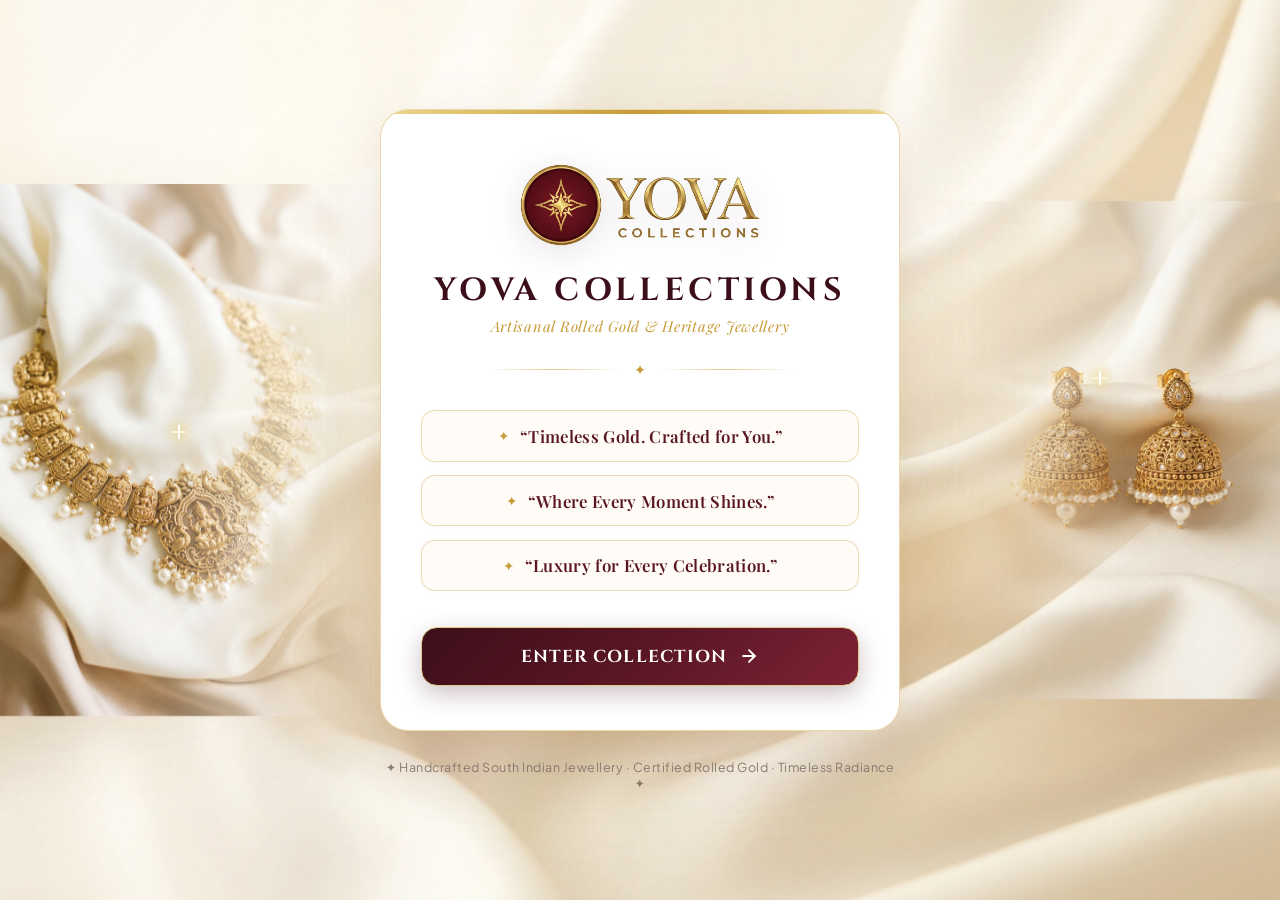
<file: index.html>
<!doctype html>
<html lang="en">

<head>
  <meta charset="UTF-8" />
  <meta name="viewport" content="width=device-width, initial-scale=1.0" />
  <title>Welcome to YOVA Collections | Timeless Rolled Gold Jewellery</title>
  <meta name="description"
    content="Welcome to YOVA Collections. Handcrafted South Indian rolled gold jewellery, temple collections, bridal harams, chokers, and bangles. Timeless Gold. Crafted for You." />

  <!-- Favicon -->
  <link rel="icon" type="image/png" href="images/yova_logo.png" />

  <!-- Google Fonts: Cinzel + Playfair Display + Plus Jakarta Sans -->
  <link rel="preconnect" href="https://fonts.googleapis.com" />
  <link rel="preconnect" href="https://fonts.gstatic.com" crossorigin />
  <link
    href="https://fonts.googleapis.com/css2?family=Cinzel:wght@500;600;700;800&family=Playfair+Display:ital,wght@0,400;0,600;0,700;1,400;1,600&family=Plus+Jakarta+Sans:wght@300;400;500;600;700&display=swap"
    rel="stylesheet" />

  <style>
    /* ==========================================================================
       YOVA COLLECTIONS - LUXURY WELCOME SCREEN
       Palette: Cream Ivory, Royal Burgundy Maroon, Antique Gold
       ========================================================================== */
    :root {
      --welcome-cream-bg: #fff8ed;
      --welcome-cream-card: #ffffff;
      --welcome-cream-inner: #fffcf7;
      --welcome-maroon-dark: #3d0f1a;
      --welcome-maroon-rich: #5a1623;
      --welcome-maroon-light: #7d2235;
      --welcome-gold-primary: #c69a36;
      --welcome-gold-light: #edd68a;
      --welcome-gold-border: #dec98a;
      --welcome-text-dark: #221410;
      --welcome-text-muted: #65544b;
      --welcome-text-subtle: #8c7d73;
    }

    * {
      box-sizing: border-box;
      margin: 0;
      padding: 0;
    }

    body.welcome-body {
      min-height: 100vh;
      width: 100%;
      background-color: var(--welcome-cream-bg);
      background-image:
        radial-gradient(circle at 50% 0%,
          rgba(237, 214, 138, 0.35) 0%,
          transparent 60%),
        radial-gradient(circle at 10% 90%,
          rgba(90, 22, 35, 0.05) 0%,
          transparent 50%),
        radial-gradient(circle at 90% 85%,
          rgba(198, 154, 54, 0.08) 0%,
          transparent 50%);
      font-family:
        "Plus Jakarta Sans",
        system-ui,
        -apple-system,
        sans-serif;
      color: var(--welcome-text-dark);
      display: flex;
      flex-direction: column;
      align-items: center;
      justify-content: center;
      padding: 2.5rem 1.25rem;
      position: relative;
      overflow-x: hidden;
    }

    /* Ambient Decorative Corner Watermarks */
    .bg-motif {
      position: fixed;
      pointer-events: none;
      font-family: "Cinzel", serif;
      font-size: 15rem;
      color: var(--welcome-maroon-dark);
      opacity: 0.035;
      user-select: none;
      line-height: 1;
      z-index: 0;
    }

    .motif-tl {
      top: -3.5rem;
      left: -3.5rem;
    }

    .motif-br {
      bottom: -3.5rem;
      right: -3.5rem;
    }

    /* ==========================================================================
       FULL-SCREEN CINEMATIC JEWELLERY BACKGROUND (CAMPAIGN AD AMBIENCE)
       ========================================================================== */
    .luxury-jewellery-backdrop {
      position: fixed;
      inset: 0;
      width: 100vw;
      height: 100vh;
      pointer-events: none !important;
      user-select: none;
      z-index: 1;
      overflow: hidden;
      background-color: #faf5ec;
    }

    /* Layer 1: Base high-resolution luxury ivory silk backdrop */
    .backdrop-base-wallpaper {
      position: absolute;
      inset: -5%;
      width: 110%;
      height: 110%;
      background-image: url("images/ivory_silk_backdrop.jpg");
      background-position: center center;
      background-size: cover;
      background-repeat: no-repeat;
      filter: brightness(1.02) contrast(1.02) saturate(1.05);
      transform: scale(1.02);
      animation: luxuryCameraPan 32s ease-in-out infinite alternate;
      will-change: transform;
    }

    /* Soft Studio Warm Champagne & Ivory Ambient Grading Film */
    .backdrop-colour-film {
      position: absolute;
      inset: 0;
      background:
        radial-gradient(ellipse at 50% 50%,
          rgba(255, 255, 255, 0.45) 0%,
          rgba(254, 250, 242, 0.35) 50%,
          rgba(245, 235, 215, 0.4) 100%),
        linear-gradient(135deg,
          rgba(255, 255, 255, 0.35) 0%,
          transparent 50%,
          rgba(237, 214, 138, 0.15) 100%);
      mix-blend-mode: normal;
      pointer-events: none;
    }

    /* Soft Warm Champagne Center Glow Halo (Elevating White Card) */
    .backdrop-center-halo {
      position: absolute;
      top: 50%;
      left: 50%;
      width: clamp(480px, 60vw, 760px);
      height: clamp(580px, 75vh, 880px);
      transform: translate(-50%, -50%);
      background: radial-gradient(ellipse at center,
          rgba(237, 214, 138, 0.38) 0%,
          rgba(198, 154, 54, 0.16) 40%,
          rgba(255, 255, 255, 0.05) 70%,
          transparent 100%);
      filter: blur(60px);
      -webkit-filter: blur(60px);
      animation: haloBreathe 16s ease-in-out infinite alternate;
      pointer-events: none;
    }

    /* Layer 2: Editorial Flank Visuals (Real Jewellery on Ivory Silk) */
    .editorial-flank {
      position: absolute;
      top: 50%;
      height: 92vh;
      max-height: 940px;
      pointer-events: none;
      filter: brightness(0.98) contrast(1.05) drop-shadow(0 15px 35px rgba(185, 150, 105, 0.22));
      transition: opacity 0.5s ease;
      will-change: transform;
    }

    .editorial-flank-img {
      width: 100%;
      height: 100%;
      object-fit: contain;
      object-position: center;
      display: block;
    }

    /* Left: Antique-Gold Temple Necklace on Ivory Silk (Bleeding off left edge) */
    .flank-left {
      left: -2vw;
      width: clamp(340px, 31vw, 540px);
      transform: translateY(-50%);
      -webkit-mask-image:
        linear-gradient(to right,
          rgba(0, 0, 0, 1) 0%,
          rgba(0, 0, 0, 0.95) 45%,
          rgba(0, 0, 0, 0.35) 75%,
          transparent 100%),
        linear-gradient(to bottom,
          transparent 0%,
          rgba(0, 0, 0, 1) 8%,
          rgba(0, 0, 0, 1) 92%,
          transparent 100%);
      -webkit-mask-composite: destination-in;
      mask-image:
        linear-gradient(to right,
          rgba(0, 0, 0, 1) 0%,
          rgba(0, 0, 0, 0.95) 45%,
          rgba(0, 0, 0, 0.35) 75%,
          transparent 100%),
        linear-gradient(to bottom,
          transparent 0%,
          rgba(0, 0, 0, 1) 8%,
          rgba(0, 0, 0, 1) 92%,
          transparent 100%);
      mask-composite: intersect;
      opacity: 0.9;
      animation: leftFlankDrift 26s ease-in-out infinite alternate;
    }

    /* Right: Matching Antique-Gold Jhumkas on Ivory Silk (Bleeding off right edge) */
    .flank-right {
      right: -2vw;
      width: clamp(320px, 29vw, 500px);
      transform: translateY(-50%);
      -webkit-mask-image:
        linear-gradient(to left,
          rgba(0, 0, 0, 1) 0%,
          rgba(0, 0, 0, 0.95) 45%,
          rgba(0, 0, 0, 0.35) 75%,
          transparent 100%),
        linear-gradient(to bottom,
          transparent 0%,
          rgba(0, 0, 0, 1) 8%,
          rgba(0, 0, 0, 1) 92%,
          transparent 100%);
      -webkit-mask-composite: destination-in;
      mask-image:
        linear-gradient(to left,
          rgba(0, 0, 0, 1) 0%,
          rgba(0, 0, 0, 0.95) 45%,
          rgba(0, 0, 0, 0.35) 75%,
          transparent 100%),
        linear-gradient(to bottom,
          transparent 0%,
          rgba(0, 0, 0, 1) 8%,
          rgba(0, 0, 0, 1) 92%,
          transparent 100%);
      mask-composite: intersect;
      opacity: 0.9;
      animation: rightFlankDrift 28s ease-in-out infinite alternate;
    }

    /* Layer 3: Slow Elegant Light Sweep across the gold jewellery */
    .gold-sheen-sweep {
      position: absolute;
      inset: -50% -50%;
      width: 200%;
      height: 200%;
      background: linear-gradient(115deg,
          transparent 0%,
          transparent 44%,
          rgba(255, 255, 255, 0.15) 48%,
          rgba(255, 250, 235, 0.45) 50%,
          rgba(237, 214, 138, 0.2) 52%,
          transparent 56%,
          transparent 100%);
      mix-blend-mode: soft-light;
      pointer-events: none;
      animation: lightSweepLoop 11s cubic-bezier(0.4, 0, 0.2, 1) infinite;
    }

    /* Layer 4: Refined Precision Gold Glints on Jewellery Details */
    .jewellery-glint {
      position: absolute;
      width: 14px;
      height: 14px;
      pointer-events: none;
      transform: translate(-50%, -50%);
    }

    .jewellery-glint::before,
    .jewellery-glint::after {
      content: "";
      position: absolute;
      background: #ffffff;
      box-shadow: 0 0 12px 2px rgba(237, 214, 138, 0.95);
      border-radius: 999px;
    }

    .jewellery-glint::before {
      top: 50%;
      left: 0;
      right: 0;
      height: 2px;
      transform: translateY(-50%);
    }

    .jewellery-glint::after {
      left: 50%;
      top: 0;
      bottom: 0;
      width: 2px;
      transform: translateX(-50%);
    }

    .glint-left-pendant {
      left: 14vw;
      top: 48vh;
      animation: precisionGlint 8.5s ease-in-out infinite;
      animation-delay: 1.5s;
    }

    .glint-right-jhumka {
      right: 13vw;
      top: 42vh;
      animation: precisionGlint 9.5s ease-in-out infinite;
      animation-delay: 5s;
    }

    .glint-top-accent {
      left: 50%;
      top: 14vh;
      animation: precisionGlint 10.5s ease-in-out infinite;
      animation-delay: 8s;
    }

    /* Animations */
    @keyframes luxuryCameraPan {
      0% {
        transform: scale(1.02) translate(0, 0);
      }

      50% {
        transform: scale(1.07) translate(-1.2%, -1%);
      }

      100% {
        transform: scale(1.04) translate(1.4%, 1.2%);
      }
    }

    @keyframes haloBreathe {
      0% {
        transform: translate(-50%, -50%) scale(0.94);
        opacity: 0.65;
      }

      50% {
        transform: translate(-50%, -50%) scale(1.08);
        opacity: 0.95;
      }

      100% {
        transform: translate(-50%, -50%) scale(0.98);
        opacity: 0.72;
      }
    }

    @keyframes leftFlankDrift {
      0% {
        transform: translateY(-50%) scale(1) translate(0, 0);
      }

      50% {
        transform: translateY(-50%) scale(1.03) translate(10px, -12px);
      }

      100% {
        transform: translateY(-50%) scale(0.99) translate(-8px, 10px);
      }
    }

    @keyframes rightFlankDrift {
      0% {
        transform: translateY(-50%) scale(1) translate(0, 0);
      }

      50% {
        transform: translateY(-50%) scale(1.03) translate(-12px, -10px);
      }

      100% {
        transform: translateY(-50%) scale(0.99) translate(8px, 12px);
      }
    }

    @keyframes lightSweepLoop {

      0%,
      15% {
        transform: translate(-80%, -80%) rotate(0deg);
        opacity: 0;
      }

      28% {
        opacity: 0.6;
      }

      45%,
      100% {
        transform: translate(65%, 65%) rotate(0deg);
        opacity: 0;
      }
    }

    @keyframes precisionGlint {

      0%,
      75%,
      100% {
        opacity: 0;
        transform: translate(-50%, -50%) scale(0.2) rotate(0deg);
      }

      82% {
        opacity: 0.95;
        transform: translate(-50%, -50%) scale(1.2) rotate(45deg);
      }

      90% {
        opacity: 0.15;
        transform: translate(-50%, -50%) scale(0.5) rotate(90deg);
      }
    }

    /* Accessibility: Respect Reduced Motion */
    @media (prefers-reduced-motion: reduce) {

      .backdrop-base-wallpaper,
      .backdrop-center-halo,
      .flank-left,
      .flank-right,
      .gold-sheen-sweep,
      .jewellery-glint {
        animation: none !important;
        transform: none !important;
      }
    }

    /* Responsive Adjustments */
    @media (max-width: 1024px) {
      .flank-left {
        left: -8vw;
        opacity: 0.45;
        width: 38vw;
      }

      .flank-right {
        right: -8vw;
        opacity: 0.42;
        width: 36vw;
      }
    }

    @media (max-width: 768px) {
      .flank-left {
        left: -14vw;
        opacity: 0.28;
        width: 48vw;
      }

      .flank-right {
        right: -14vw;
        opacity: 0.25;
        width: 46vw;
      }

      .backdrop-center-halo {
        width: 90vw;
        height: 70vh;
      }
    }

    /* Welcome Card Container */
    .welcome-container {
      width: 100%;
      max-width: 520px;
      position: relative;
      z-index: 10;
      margin: auto;
      animation: cardFadeIn 0.8s cubic-bezier(0.16, 1, 0.3, 1) forwards;
    }

    @keyframes cardFadeIn {
      from {
        opacity: 0;
        transform: translateY(20px) scale(0.98);
      }

      to {
        opacity: 1;
        transform: translateY(0) scale(1);
      }
    }

    .welcome-card {
      background: var(--welcome-cream-card);
      border: 1.5px solid rgba(222, 201, 138, 0.7);
      border-radius: 28px;
      box-shadow:
        0 28px 80px rgba(61, 15, 26, 0.09),
        0 8px 24px rgba(198, 154, 54, 0.08);
      padding: 3.25rem 2.5rem 2.75rem;
      position: relative;
      overflow: hidden;
      text-align: center;
      transition: all 0.3s ease;
    }

    /* Top Gold Foil Bar */
    .welcome-card::before {
      content: "";
      position: absolute;
      top: 0;
      left: 0;
      right: 0;
      height: 4px;
      background: linear-gradient(90deg,
          #edd68a 0%,
          #c69a36 50%,
          #edd68a 100%);
    }

    /* Centered Brand Header */
    .brand-header {
      margin-bottom: 2rem;
    }

    .logo-wrapper {
      display: inline-block;
      margin-bottom: 1.25rem;
      position: relative;
    }

    .logo-img {
      height: 86px;
      width: auto;
      max-width: 320px;
      object-fit: contain;
      filter: drop-shadow(0 6px 16px rgba(61, 15, 26, 0.12));
      transition: transform 0.4s ease;
    }

    .welcome-card:hover .logo-img {
      transform: scale(1.03);
    }

    .brand-title {
      font-family: "Cinzel", serif;
      font-size: 2rem;
      font-weight: 700;
      letter-spacing: 0.14em;
      color: var(--welcome-maroon-dark);
      text-transform: uppercase;
      margin-bottom: 0.35rem;
      line-height: 1.2;
    }

    .brand-subtitle {
      font-family: "Playfair Display", serif;
      font-size: 0.92rem;
      font-style: italic;
      color: var(--welcome-gold-primary);
      letter-spacing: 0.05em;
    }

    /* Golden Filigree Divider */
    .gold-divider {
      display: flex;
      align-items: center;
      justify-content: center;
      gap: 0.85rem;
      margin: 1.5rem auto 1.85rem;
      width: 70%;
    }

    .gold-divider .line {
      flex: 1;
      height: 1px;
      background: linear-gradient(90deg,
          transparent,
          var(--welcome-gold-border),
          transparent);
    }

    .gold-divider .star {
      color: var(--welcome-gold-primary);
      font-size: 0.9rem;
    }

    /* Taglines Section */
    .taglines-container {
      display: flex;
      flex-direction: column;
      gap: 0.85rem;
      margin-bottom: 2.25rem;
    }

    .tagline-item {
      background: var(--welcome-cream-inner);
      border: 1px solid rgba(222, 201, 138, 0.6);
      border-radius: 14px;
      padding: 0.85rem 1.15rem;
      display: flex;
      align-items: center;
      justify-content: center;
      gap: 0.65rem;
      transition: all 0.3s ease;
      box-shadow: 0 2px 8px rgba(90, 22, 35, 0.02);
      width: 100%;
      cursor: pointer;
      font-family: inherit;
      outline: none;
    }

    .tagline-item:hover {
      background: #ffffff;
      border-color: var(--welcome-gold-primary);
      transform: translateY(-2px);
      box-shadow: 0 6px 16px rgba(198, 154, 54, 0.12);
    }

    .tagline-item:active {
      transform: scale(0.98);
      background: #fffdf8;
      box-shadow: 0 2px 6px rgba(198, 154, 54, 0.18);
    }

    .tagline-item:focus-visible {
      outline: 2px solid var(--welcome-gold-primary);
      outline-offset: 2px;
    }

    .tagline-sparkle {
      color: var(--welcome-gold-primary);
      font-size: 0.85rem;
      line-height: 1;
      flex-shrink: 0;
    }

    .tagline-text {
      font-family: "Playfair Display", serif;
      font-size: 1.05rem;
      font-weight: 600;
      color: var(--welcome-maroon-rich);
      letter-spacing: 0.02em;
    }

    /* Action CTA: Enter Collection Button */
    .action-container {
      margin-top: 0.5rem;
    }

    .btn-enter-collection {
      display: inline-flex;
      align-items: center;
      justify-content: center;
      gap: 0.75rem;
      width: 100%;
      background: linear-gradient(135deg,
          var(--welcome-maroon-dark) 0%,
          var(--welcome-maroon-rich) 50%,
          var(--welcome-maroon-light) 100%);
      color: #ffffff;
      text-decoration: none;
      border: 1px solid var(--welcome-gold-border);
      border-radius: 16px;
      padding: 1.05rem 2rem;
      font-size: 1.08rem;
      font-weight: 700;
      letter-spacing: 0.06em;
      text-transform: uppercase;
      font-family: "Cinzel", serif;
      cursor: pointer;
      box-shadow: 0 8px 24px rgba(61, 15, 26, 0.26);
      transition: all 0.3s cubic-bezier(0.16, 1, 0.3, 1);
      position: relative;
      overflow: hidden;
    }

    .btn-enter-collection::before {
      content: "";
      position: absolute;
      top: 0;
      left: -100%;
      width: 100%;
      height: 100%;
      background: linear-gradient(90deg,
          transparent,
          rgba(237, 214, 138, 0.35),
          transparent);
      transition: left 0.6s ease;
    }

    .btn-enter-collection:hover {
      transform: translateY(-3px);
      box-shadow: 0 14px 32px rgba(61, 15, 26, 0.34);
      border-color: var(--welcome-gold-primary);
      color: #ffffff;
    }

    .btn-enter-collection:hover::before {
      left: 100%;
    }

    .btn-enter-collection:active {
      transform: translateY(-1px);
    }

    .btn-arrow-icon {
      transition: transform 0.3s ease;
    }

    .btn-enter-collection:hover .btn-arrow-icon {
      transform: translateX(4px);
    }

    /* Trust Footnote */
    .welcome-footnote {
      margin-top: 1.75rem;
      font-size: 0.78rem;
      color: var(--welcome-text-subtle);
      text-align: center;
      letter-spacing: 0.04em;
    }

    /* Mobile Responsive Optimizations */
    @media (max-width: 480px) {
      body.welcome-body {
        padding: 1.5rem 1rem;
      }

      .welcome-card {
        padding: 2.25rem 1.5rem 2rem;
        border-radius: 22px;
      }

      .logo-img {
        height: 70px;
      }

      .brand-title {
        font-size: 1.55rem;
      }

      .brand-subtitle {
        font-size: 0.82rem;
      }

      .tagline-text {
        font-size: 0.95rem;
      }

      .btn-enter-collection {
        padding: 0.95rem 1.5rem;
        font-size: 0.98rem;
      }
    }
  </style>
</head>

<body class="welcome-body">
  <!-- ==========================================================================
       FULL-SCREEN CINEMATIC JEWELLERY BACKGROUND (EDITORIAL CAMPAIGN)
       Strictly pointer-events: none behind all interactive content
       ========================================================================== -->
  <div class="luxury-jewellery-backdrop" aria-hidden="true">
    <!-- Layer 1: High-resolution ivory silk backdrop with slow camera-pan -->
    <div class="backdrop-base-wallpaper"></div>

    <!-- Layer 1b: Soft Warm Champagne & Studio Ambient Grading Film -->
    <div class="backdrop-colour-film"></div>

    <!-- Layer 2: Soft Warm Gold Center Halo behind Welcome Card -->
    <div class="backdrop-center-halo"></div>

    <!-- Layer 3: Editorial Flanks with South Indian antique jewellery on ivory silk -->
    <!-- Left Flank: Antique Temple Haram / Necklace on Ivory Silk -->
    <div class="editorial-flank flank-left">
      <img src="images/temple_necklace_ivory.jpg" alt="" class="editorial-flank-img" loading="eager" />
    </div>

    <!-- Right Flank: Matching Antique Jhumkas on Ivory Silk -->
    <div class="editorial-flank flank-right">
      <img src="images/antique_jhumkas_ivory.jpg" alt="" class="editorial-flank-img" loading="eager" />
    </div>

    <!-- Layer 4: Cinematic Light Sweep Across the Gold Jewellery -->
    <div class="gold-sheen-sweep"></div>

    <!-- Layer 5: Refined Precision Gold Glints -->
    <div class="jewellery-glint glint-left-pendant"></div>
    <div class="jewellery-glint glint-right-jhumka"></div>
    <div class="jewellery-glint glint-top-accent"></div>
  </div>

  <!-- Subtle Background Watermarks -->
  <div class="bg-motif motif-tl" aria-hidden="true">✦</div>
  <div class="bg-motif motif-br" aria-hidden="true">✦</div>

  <!-- Centered Welcome Card -->
  <main class="welcome-container">
    <div class="welcome-card">
      <!-- Top Center Brand Identity -->
      <header class="brand-header">
        <div class="logo-wrapper">
          <img src="images/yova_logo.png" alt="YOVA Collections" class="logo-img" />
        </div>
        <h1 class="brand-title">YOVA Collections</h1>
        <p class="brand-subtitle">
          Artisanal Rolled Gold &amp; Heritage Jewellery
        </p>

        <!-- Golden Filigree Divider -->
        <div class="gold-divider" aria-hidden="true">
          <span class="line"></span>
          <span class="star">✦</span>
          <span class="line"></span>
        </div>
      </header>

      <!-- The 3 Brand Taglines (Clickable Tabs) -->
      <section class="taglines-container" aria-label="Brand Taglines">
        <button type="button" class="tagline-item" aria-label="Timeless Gold. Crafted for You.">
          <span class="tagline-sparkle" aria-hidden="true">✦</span>
          <span class="tagline-text">“Timeless Gold. Crafted for You.”</span>
        </button>

        <button type="button" class="tagline-item" aria-label="Where Every Moment Shines.">
          <span class="tagline-sparkle" aria-hidden="true">✦</span>
          <span class="tagline-text">“Where Every Moment Shines.”</span>
        </button>

        <button type="button" class="tagline-item" aria-label="Luxury for Every Celebration.">
          <span class="tagline-sparkle" aria-hidden="true">✦</span>
          <span class="tagline-text">“Luxury for Every Celebration.”</span>
        </button>
      </section>

      <!-- Enter Collection Action Button -->
      <div class="action-container">
        <a href="home.html" class="btn-enter-collection" id="enterCollectionBtn"
          aria-label="Enter YOVA Collections Boutique Home Page">
          <span>Enter Collection</span>
          <svg class="btn-arrow-icon" width="20" height="20" viewBox="0 0 24 24" fill="none" stroke="currentColor"
            stroke-width="2.3" stroke-linecap="round" stroke-linejoin="round" aria-hidden="true">
            <line x1="5" y1="12" x2="19" y2="12"></line>
            <polyline points="12 5 19 12 12 19"></polyline>
          </svg>
        </a>
      </div>
    </div>

    <!-- Bottom Footnote -->
    <footer class="welcome-footnote">
      <span>✦ Handcrafted South Indian Jewellery · Certified Rolled Gold ·
        Timeless Radiance ✦</span>
    </footer>
  </main>

  <script>
    document.querySelectorAll(".tagline-item").forEach(function (btn) {
      btn.addEventListener("click", function () {
        this.style.transform = "scale(0.97)";
        setTimeout(() => {
          this.style.transform = "";
        }, 150);
      });
    });
  </script>
</body>

</html>
</file>
